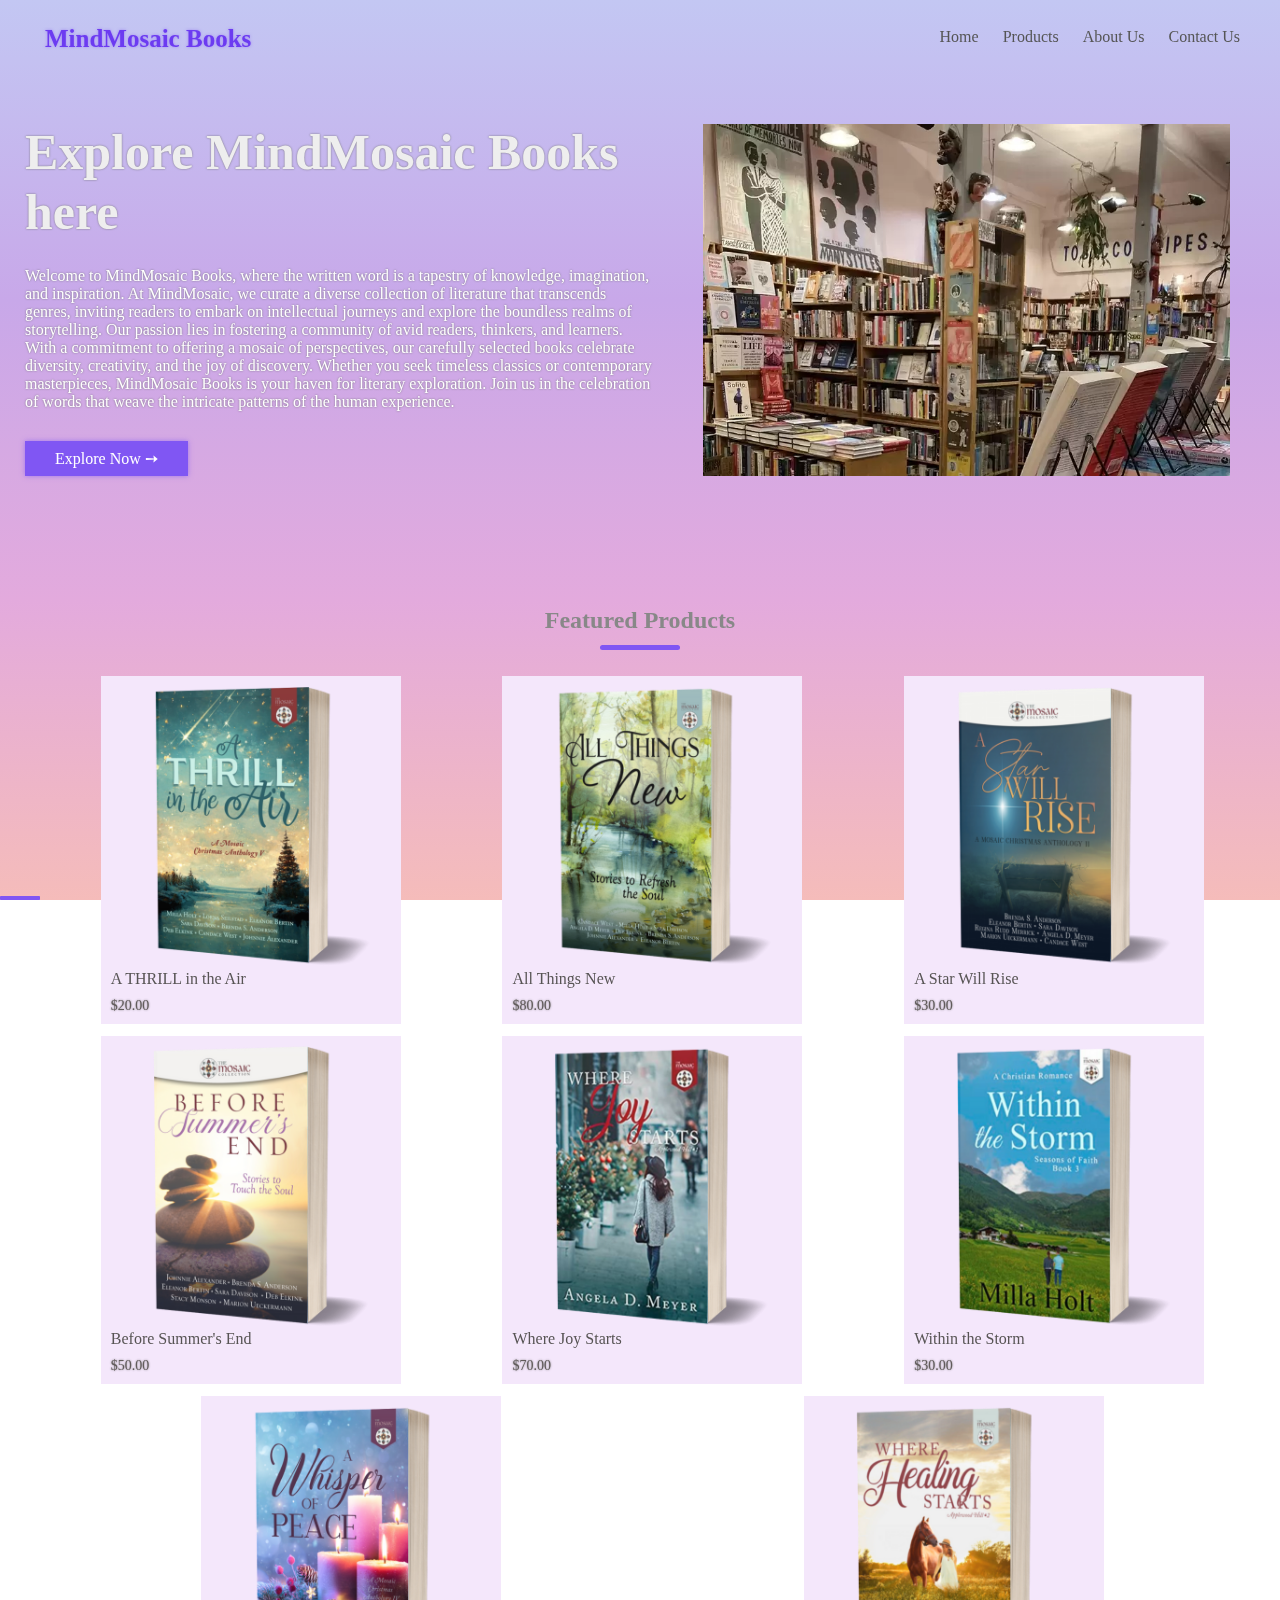
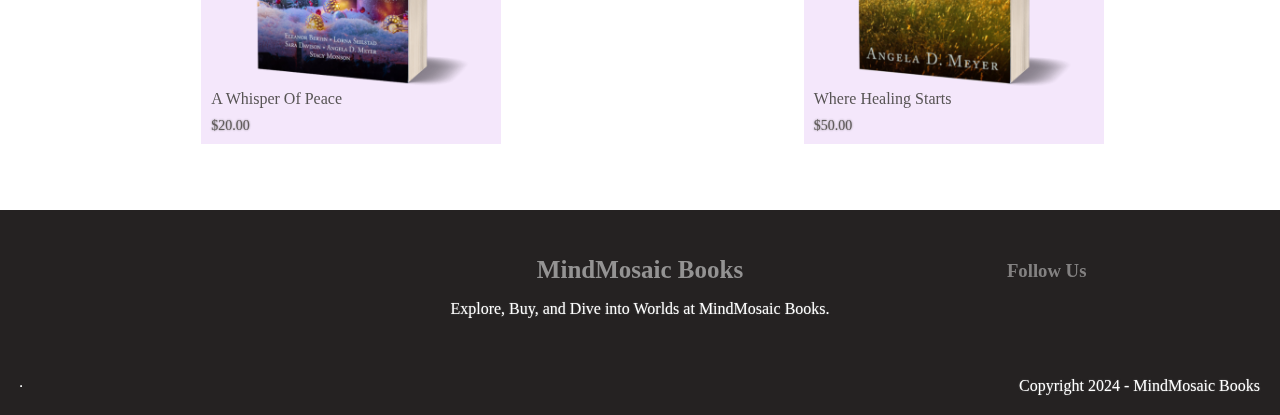
<file: MINIPROJECT/index.html>
<!DOCTYPE html>
<html lang="en">
<head>
  <meta charset="UTF-8">
  <meta name="viewport" content="width=device-width, initial-scale=1.0">
  <title>Document</title>
  <link rel="stylesheet" href="https://cdnjs.cloudflare.com/ajax/libs/font-awesome/6.5.1/css/all.min.css" integrity="sha512-DTOQO9RWCH3ppGqcWaEA1BIZOC6xxalwEsw9c2QQeAIftl+Vegovlnee1c9QX4TctnWMn13TZye+giMm8e2LwA==" crossorigin="anonymous" referrerpolicy="no-referrer" />
  <link rel="stylesheet" href="style.css">
</head>
<body>
  <main>
    <div class="container">
      <!-- Start Navbar -->
      <div class="navbar">
        <div class="logo">
          <a href="index.html" class="logo-red"><i class="fa-solid fa-book"></i>MindMosaic Books</a>
        </div>
        <nav>
          <ul>
            <li><a href="index.html">Home</a></li>
            <li><a href="product.html">Products</a></li>
            <li><a href="about.html">About Us</a></li>
            <li><a href="contact.html">Contact Us</a></li>
          </ul>
        </nav>
      </div>
    </div>
    <!-- End Navbar -->
    <!-- Start Banner -->
    <div class="row">
      <div class="col-1">
        <h1>Explore MindMosaic Books here</h1>
        <p>Welcome to MindMosaic Books, where the written word is a tapestry of knowledge, imagination, and inspiration. At MindMosaic, we curate a diverse collection of literature that transcends genres, inviting readers to embark on intellectual journeys and explore the boundless realms of storytelling. Our passion lies in fostering a community of avid readers, thinkers, and learners. With a commitment to offering a mosaic of perspectives, our carefully selected books celebrate diversity, creativity, and the joy of discovery. Whether you seek timeless classics or contemporary masterpieces, MindMosaic Books is your haven for literary exploration. Join us in the celebration of words that weave the intricate patterns of the human experience.
        </p>
        <a href="product.html" class="btn">Explore Now &#10137;</a>
      </div>
      <div class="col-1">
        <img src="img.jpg" alt="img" />
      </div>
    </div>
    <!-- End Banner -->
    <!-- start category
    <div class="categories">
      <div class="small-container">
        <div class="row">
          <div class="col-3">
            <img src="img5.webp" alt="">
            </div>
       
          <div class="col-3">
            <img src="img2.webp" alt="">
            </div>
      
          <div class="col-3">
            <img src="img7.webp" alt="">
            </div>
      
          </div>
      </div>
    </div> -->
    <!-- Start Featured Products -->
    <div class="featured">
      <div class="small-container">
        <h2 class="title">Featured Products</h2>
        <div class="row" id="product-list">
          <div class="col-4" data-target="#modal1">
            <img src="img1.jpg" />
            <h4 class="product-name">A THRILL in the Air</h4>
            <div class="rating">
              <i class="fa fa-star"></i>
              <i class="fa fa-star"></i>
              <i class="fa fa-star"></i>
              <i class="fa fa-star"></i>
              <i class="fa fa-star"></i>
            </div>
            <p>$20.00</p>
          </div>
          <div class="col-4" data-target="#modal2">
            <img src="img2.webp" />
            <h4 class="product-name">All Things New</h4>
            <div class="rating">
              <i class="fa fa-star"></i>
              <i class="fa fa-star"></i>
              <i class="fa fa-star"></i>
              <i class="fa fa-star"></i>
              <i class="fa fa-star"></i>
            </div>
            <p>$80.00</p>
          </div>
          <div class="col-4" data-target="#modal3">
            <img src="img3.webp" />
            <h4 class="product-name">A Star Will Rise</h4>
            <div class="rating">
              <i class="fa fa-star"></i>
              <i class="fa fa-star"></i>
              <i class="fa fa-star"></i>
              <i class="fa fa-star"></i>
              <i class="fa fa-star"></i>
            </div>
            <p>$30.00</p>
          </div>
          <div class="col-4" data-target="#modal4">
            <img src="img4.webp" />
            <h4 class="product-name">Before Summer's End</h4>
            <div class="rating">
              <i class="fa fa-star"></i>
              <i class="fa fa-star"></i>
              <i class="fa fa-star"></i>
              <i class="fa fa-star"></i>
              <i class="fa fa-star"></i>
            </div>
            <p>$50.00</p>
          </div>
          <div class="col-4" data-target="#modal5">
            <img src="img5.webp" />
            <h4 class="product-name">Where Joy Starts</h4>
            <div class="rating">
              <i class="fa fa-star"></i>
              <i class="fa fa-star"></i>
              <i class="fa fa-star"></i>
              <i class="fa fa-star"></i>
              <i class="fa fa-star"></i>
            </div>
            <p>$70.00</p>
          </div>
          <div class="col-4" data-target="#modal6">
            <img src="img6.webp" />
            <h4 class="product-name">Within the Storm</h4>
            <div class="rating">
              <i class="fa fa-star"></i>
              <i class="fa fa-star"></i>
              <i class="fa fa-star"></i>
              <i class="fa fa-star"></i>
              <i class="fa fa-star"></i>
            </div>
            <p>$30.00</p>
          </div>
          <div class="col-4" data-target="#modal7">
            <img src="img7.webp" />
            <h4 class="product-name">A Whisper Of Peace</h4>
            <div class="rating">
              <i class="fa fa-star"></i>
              <i class="fa fa-star"></i>
              <i class="fa fa-star"></i>
              <i class="fa fa-star"></i>
              <i class="fa fa-star"></i>
            </div>
            <p>$20.00</p>
          </div>
          <div class="col-4" data-target="#modal8">
            <img src="img8.webp" />
            <h4 class="product-name">Where Healing Starts</h4>
            <div class="rating">
              <i class="fa fa-star"></i>
              <i class="fa fa-star"></i>
              <i class="fa fa-star"></i>
              <i class="fa fa-star"></i>
              <i class="fa fa-star"></i>
            </div>
            <p>$50.00</p>
          </div> 
        </div> 
      </div>  
   </div>   
   <!-- footer -->
  <div class="footer">
    <div class="footer-col-1">
    <a href="index.html" class="logo-white"><i class="fa-solid fa-book"></i></a>
    </div>
    <div class="footer-col-2">
    <a href="index.html" class="logo-white">MindMosaic Books</a>
    <p>Explore, Buy, and Dive into Worlds at MindMosaic Books.</p>
    </div>
    <div class="footer-col-4">
    <h3>Follow Us</h3>
    <a href="#"><i id="ib" class="fa-brands fa-facebook" aria-hidden="true"></i></a>
    <a href="#"><i id="ib" class="fa-brands fa-twitter"></i></a>
    <a href="#"><i id="ip" class="fa-brands fa-instagram"></i></a>
    <a href="#"><i id="ig" class="fa-brands fa-whatsapp"></i></a>
    </div>
  </div>
  <div class="hr">
    <hr>
    <p class="copyright">Copyright 2024 - MindMosaic Books</p>
  </div>

</main>
     <!-- model -->
     <div class="modal" id="modal1">
      <div class="single-item">
       <div class="small-container">
           <div class="modal-header">
               <button class="close-modal">&times; </button>
           </div> 
           <div class="row">
               <div class="col-2">
                   <img src="img1.jpg" width="100%" />
               </div>
               <div class="col-2">
                    <p>Home / Books</p>
                    <h1>A THRILL in the Air</h1>
                    <h4>Quantity: </h4>
                    <h4>Price: $20</h4>
                    <select>
                       <option>1</option>
                       <option>2</option>
                       <option>3</option>
                       <option>4</option>
                       <option>5</option>
                   </select> 
                   <br>
               <a href="" class="btn">Add To Cart</a> 
               </div>
           </div>
       </div>
      </div>         
   </div>
    <div class="modal" id="modal2">
        <div class="single-item">
         <div class="small-container">
             <div class="modal-header">
                 <button class="close-modal">&times; </button>
             </div> 
             <div class="row">
                 <div class="col-2">
                     <img src="img2.webp" width="100%" />
                 </div>
                 <div class="col-2">
                      <p>Home / Books</p>
                      <h1>All Things New</h1>
                      <h4>Quantity: </h4>
                      <h4>Price: $80</h4>
                      <select>
                         <option>1</option>
                         <option>2</option>
                         <option>3</option>
                         <option>4</option>
                         <option>5</option>
                     </select> 
                     <br>
                 <a href="" class="btn">Add To Cart</a> 
                 </div>
             </div>
         </div>
        </div>         
     </div>
     <div class="modal" id="modal3">
        <div class="single-item">
         <div class="small-container">
             <div class="modal-header">
                 <button class="close-modal">&times; </button>
             </div> 
             <div class="row">
                 <div class="col-2">
                     <img src="img3.webp" width="100%" />
                 </div>
                 <div class="col-2">
                      <p>Home / Books</p>
                      <h1>A Star Will Rise</h1>
                      <h4>Quantity: </h4>
                      <h4>Price: $30</h4>
                      <select>
                         <option>1</option>
                         <option>2</option>
                         <option>3</option>
                         <option>4</option>
                         <option>5</option>
                     </select> 
                     <br>
                 <a href="" class="btn">Add To Cart</a> 
                 </div>
             </div>
         </div>
        </div>         
     </div>
     <div class="modal" id="modal4">
        <div class="single-item">
         <div class="small-container">
             <div class="modal-header">
                 <button class="close-modal">&times; </button>
             </div> 
             <div class="row">
                 <div class="col-2">
                     <img src="img4.webp" width="100%" />
                 </div>
                 <div class="col-2">
                      <p>Home / Books</p>
                      <h1>Before Summer's</h1>
                      <h4>Quantity: </h4>
                      <h4>Price: $50</h4>
                      <select>
                         <option>1</option>
                         <option>2</option>
                         <option>3</option>
                         <option>4</option>
                         <option>5</option>
                     </select> 
                     <br>
                 <a href="" class="btn">Add To Cart</a> 
                 </div>
             </div>
         </div>
        </div>         
     </div>
     <div class="modal" id="modal5">
      <div class="single-item">
       <div class="small-container">
           <div class="modal-header">
               <button class="close-modal">&times; </button>
           </div> 
           <div class="row">
               <div class="col-2">
                   <img src="img5.webp" width="100%" />
               </div>
               <div class="col-2">
                    <p>Home / Books</p>
                    <h1>Where Joy Starts</h1>
                    <h4>Quantity: </h4>
                    <h4>Price: $70</h4>
                    <select>
                       <option>1</option>
                       <option>2</option>
                       <option>3</option>
                       <option>4</option>
                       <option>5</option>
                   </select> 
                   <br>
               <a href="" class="btn">Add To Cart</a> 
               </div>
           </div>
       </div>
      </div>         
   </div>
    <div class="modal" id="modal6">
        <div class="single-item">
         <div class="small-container">
             <div class="modal-header">
                 <button class="close-modal">&times; </button>
             </div> 
             <div class="row">
                 <div class="col-2">
                     <img src="img6.webp" width="100%" />
                 </div>
                 <div class="col-2">
                      <p>Home / Books</p>
                      <h1>Within the Storm</h1>
                      <h4>Quantity: </h4>
                      <h4>Price: $30</h4>
                      <select>
                         <option>1</option>
                         <option>2</option>
                         <option>3</option>
                         <option>4</option>
                         <option>5</option>
                     </select> 
                     <br>
                 <a href="" class="btn">Add To Cart</a> 
                 </div>
             </div>
         </div>
        </div>         
     </div>
     <div class="modal" id="modal7">
        <div class="single-item">
         <div class="small-container">
             <div class="modal-header">
                 <button class="close-modal">&times; </button>
             </div> 
             <div class="row">
                 <div class="col-2">
                     <img src="img7.webp" width="100%" />
                 </div>
                 <div class="col-2">
                      <p>Home / Books</p>
                      <h1>A Whisper Of Peace</h1>
                      <h4>Quantity: </h4>
                      <h4>Price: $20</h4>
                      <select>
                         <option>1</option>
                         <option>2</option>
                         <option>3</option>
                         <option>4</option>
                         <option>5</option>
                     </select> 
                     <br>
                 <a href="" class="btn">Add To Cart</a> 
                 </div>
             </div>
         </div>
        </div>         
     </div>
     <div class="modal" id="modal8">
        <div class="single-item">
         <div class="small-container">
             <div class="modal-header">
                 <button class="close-modal">&times; </button>
             </div> 
             <div class="row">
                 <div class="col-2">
                     <img src="img8.webp" width="100%" />
                 </div>
                 <div class="col-2">
                      <p>Home / Books</p>
                      <h1>Where healing starts</h1>
                      <h4>Quantity: </h4>
                      <h4>Price: $50</h4>
                      <select>
                         <option>1</option>
                         <option>2</option>
                         <option>3</option>
                         <option>4</option>
                         <option>5</option>
                     </select> 
                     <br>
                 <a href="" class="btn">Add To Cart</a> 
                 </div>
             </div>
         </div>
        </div>         
     </div>
     <script src="script.js"></script>
</body>
</html>
</file>
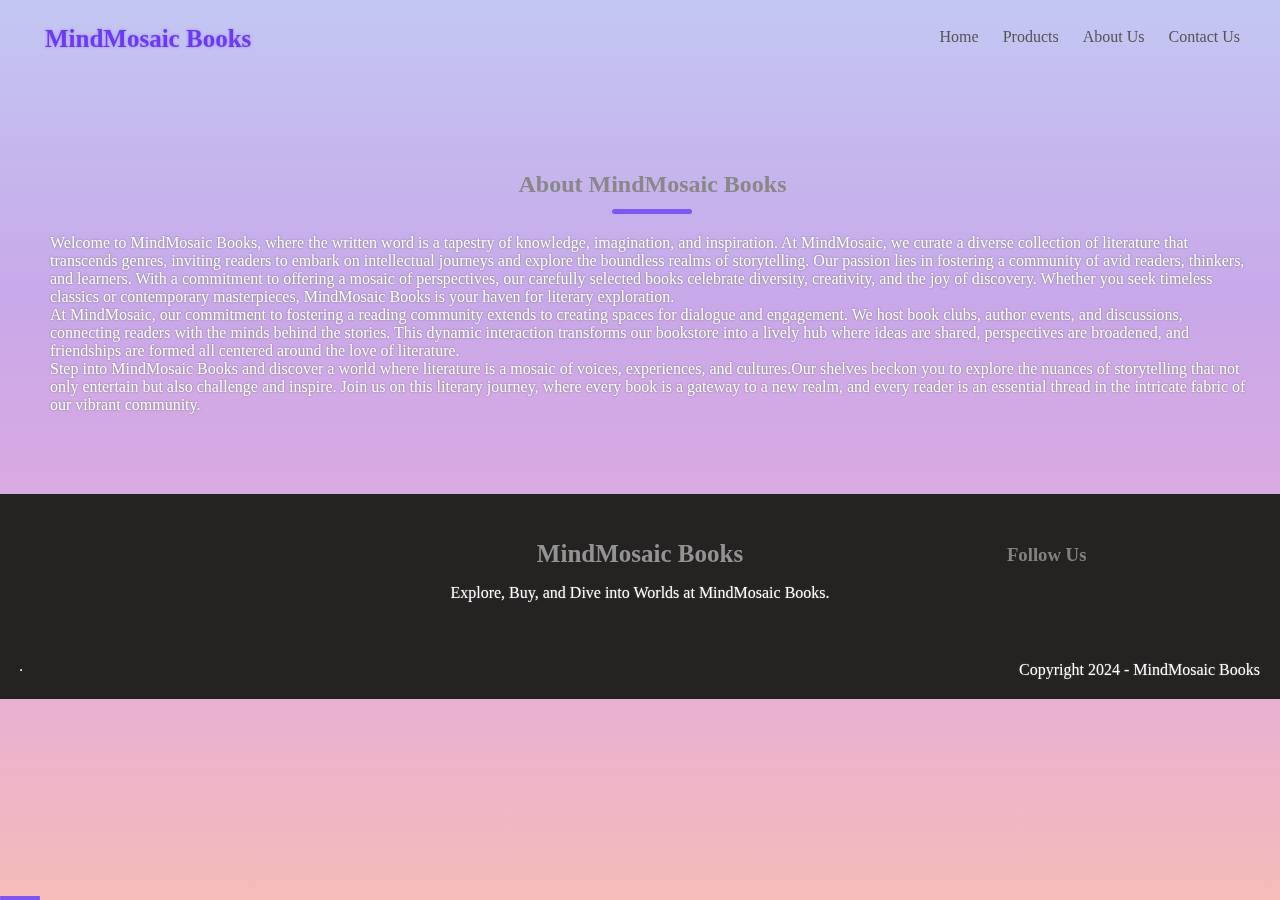
<file: MINIPROJECT/about.html>
<!DOCTYPE html>
<html lang="en">
  <head>
    <meta charset="UTF-8">
    <meta name="viewport" content="width=device-width, initial-scale=1.0">
    <link rel="stylesheet" href="https://cdnjs.cloudflare.com/ajax/libs/font-awesome/6.5.1/css/all.min.css" integrity="sha512-DTOQO9RWCH3ppGqcWaEA1BIZOC6xxalwEsw9c2QQeAIftl+Vegovlnee1c9QX4TctnWMn13TZye+giMm8e2LwA==" crossorigin="anonymous" referrerpolicy="no-referrer" />
    <title>Document</title>
    <link rel="stylesheet" href="style.css">
  </head>
<body>
  <main>
  <div class="container">
    <!-- Start Navbar -->
    <div class="navbar">
      <div class="logo">
        <a href="index.html" class="logo-red"><i class="fa-solid fa-book"></i>MindMosaic Books</a>
      </div>
      <nav>
        <ul>
          <li><a href="index.html">Home</a></li>
          <li><a href="product.html">Products</a></li>
          <li><a href="about.html">About Us</a></li>
          <li><a href="contact.html">Contact Us</a></li>
        </ul>
      </nav>
    </div>
  </div>
    <!-- End Navbar -->
    <!-----Start About Us content------>
    <div class="single-product">
    <div class="small-container">
    <div class="row">
    <h2 class="title">About MindMosaic Books</h2>
    <p>Welcome to MindMosaic Books, where the written word is a tapestry of knowledge, imagination, and inspiration. At MindMosaic, we curate a diverse collection of literature that transcends genres, inviting readers to embark on intellectual journeys and explore the boundless realms of storytelling. Our passion lies in fostering a community of avid readers, thinkers, and learners. With a commitment to offering a mosaic of perspectives, our carefully selected books celebrate diversity, creativity, and the joy of discovery. Whether you seek timeless classics or contemporary masterpieces, MindMosaic Books is your haven for literary exploration. </p>
    <p>At MindMosaic, our commitment to fostering a reading community extends to creating spaces for dialogue and engagement. We host book clubs, author events, and discussions, connecting readers with the minds behind the stories. This dynamic interaction transforms our bookstore into a lively hub where ideas are shared, perspectives are broadened, and friendships are formed all centered around the love of literature.</p>
    <p>Step into MindMosaic Books and discover a world where literature is a mosaic of voices, experiences, and cultures.Our shelves beckon you to explore the nuances of storytelling that not only entertain but also challenge and inspire. Join us on this literary journey, where every book is a gateway to a new realm, and every reader is an essential thread in the intricate fabric of our vibrant community. </p>
    </div>
    </div>
    </div>
    <!-----End About Us content----->
    <!-- footer -->
  <div class="footer">
    <div class="footer-col-1">
    <a href="index.html" class="logo-white"><i class="fa-solid fa-book"></i></a>
    </div>
    <div class="footer-col-2">
    <a href="index.html" class="logo-white">MindMosaic Books</a>
    <p>Explore, Buy, and Dive into Worlds at MindMosaic Books.</p>
    </div>
    <div class="footer-col-4">
    <h3>Follow Us</h3>
    <a href="#"><i id="ib" class="fa-brands fa-facebook" aria-hidden="true"></i></a>
    <a href="#"><i id="ib" class="fa-brands fa-twitter"></i></a>
    <a href="#"><i id="ip" class="fa-brands fa-instagram"></i></a>
    <a href="#"><i id="ig" class="fa-brands fa-whatsapp"></i></a>
    </div>
  </div>
  <div class="hr">
    <hr>
    <p class="copyright">Copyright 2024 - MindMosaic Books</p>
  </div>

  </main>
</body>
</html>
</file>
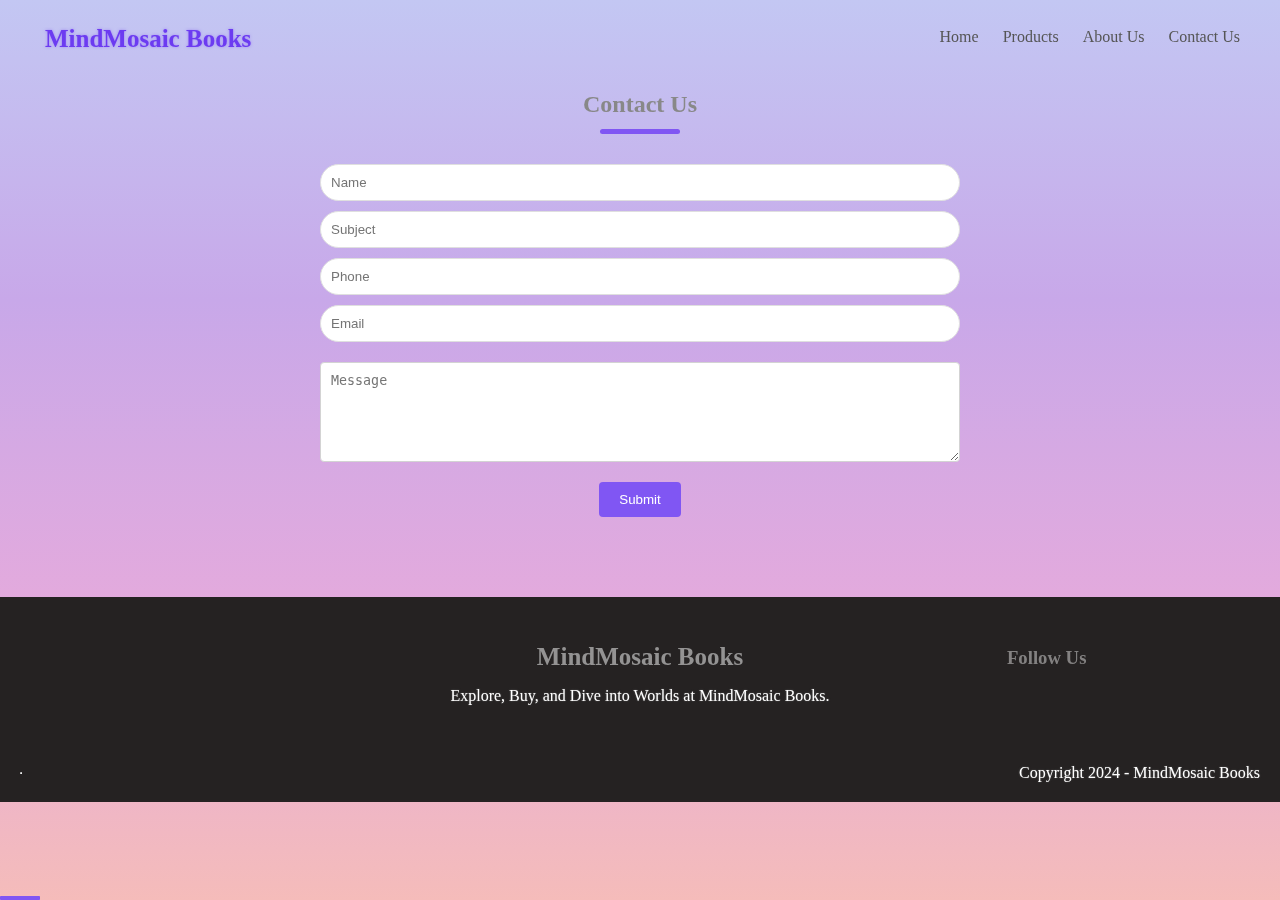
<file: MINIPROJECT/contact.html>
<!DOCTYPE html>
<html lang="en">
  <head>
    <meta charset="UTF-8">
    <meta name="viewport" content="width=device-width, initial-scale=1.0">
    <link rel="stylesheet" href="https://cdnjs.cloudflare.com/ajax/libs/font-awesome/6.5.1/css/all.min.css" integrity="sha512-DTOQO9RWCH3ppGqcWaEA1BIZOC6xxalwEsw9c2QQeAIftl+Vegovlnee1c9QX4TctnWMn13TZye+giMm8e2LwA==" crossorigin="anonymous" referrerpolicy="no-referrer" />
    <title>Document</title>
    <link rel="stylesheet" href="style.css">
  </head>
<body>
  <main>
    <div class="container">
      <!-- Start Navbar -->
      <div class="navbar">
        <div class="logo">
          <a href="index.html" class="logo-red"><i class="fa-solid fa-book"></i>MindMosaic Books</a>
        </div>
        <nav>
          <ul>
            <li><a href="index.html">Home</a></li>
            <li><a href="product.html">Products</a></li>
            <li><a href="about.html">About Us</a></li>
            <li><a href="contact.html">Contact Us</a></li>
          </ul>
        </nav>
      </div>
    </div>
    <!-- End Navbar -->
    <!----Start Contact Us Form----->
<div class="wrapper">
    <h2 class="title">Contact Us</h2>
    <div class="contact">
    <div id="error_message">
    </div>
    <form action="" id="myform" onsubmit="return validate();">
    <div class="input_field">
    <input type="text" placeholder="Name" id="name">
    </div>
    <div class="input_field">
    <input type="text" placeholder="Subject" id="subject">
    </div>
    <div class="input_field">
    <input type="text" placeholder="Phone" id="phone">
    </div>
    <div class="input_field">
    <input type="text" placeholder="Email" id="email">
    </div>
    <div class="input_field">
    </div>
    <textarea placeholder="Message" id="message"></textarea>
    </div>
    <div class="submitbtn">
    <input type="submit">
    </div>
    </form>
</div>
    <!----End Contact Us Form----->
    <!-- footer -->
  <div class="footer">
    <div class="footer-col-1">
    <a href="index.html" class="logo-white"><i class="fa-solid fa-book"></i></a>
    </div>
    <div class="footer-col-2">
    <a href="index.html" class="logo-white">MindMosaic Books</a>
    <p>Explore, Buy, and Dive into Worlds at MindMosaic Books.</p>
    </div>
    <div class="footer-col-4">
    <h3>Follow Us</h3>
    <a href="#"><i id="ib" class="fa-brands fa-facebook" aria-hidden="true"></i></a>
    <a href="#"><i id="ib" class="fa-brands fa-twitter"></i></a>
    <a href="#"><i id="ip" class="fa-brands fa-instagram"></i></a>
    <a href="#"><i id="ig" class="fa-brands fa-whatsapp"></i></a>
    </div>
  </div>
  <div class="hr">
    <hr>
    <p class="copyright">Copyright 2024 - MindMosaic Books</p>
  </div>

  </main>
   <script src="script.js"></script>
</body>
</html>
</file>
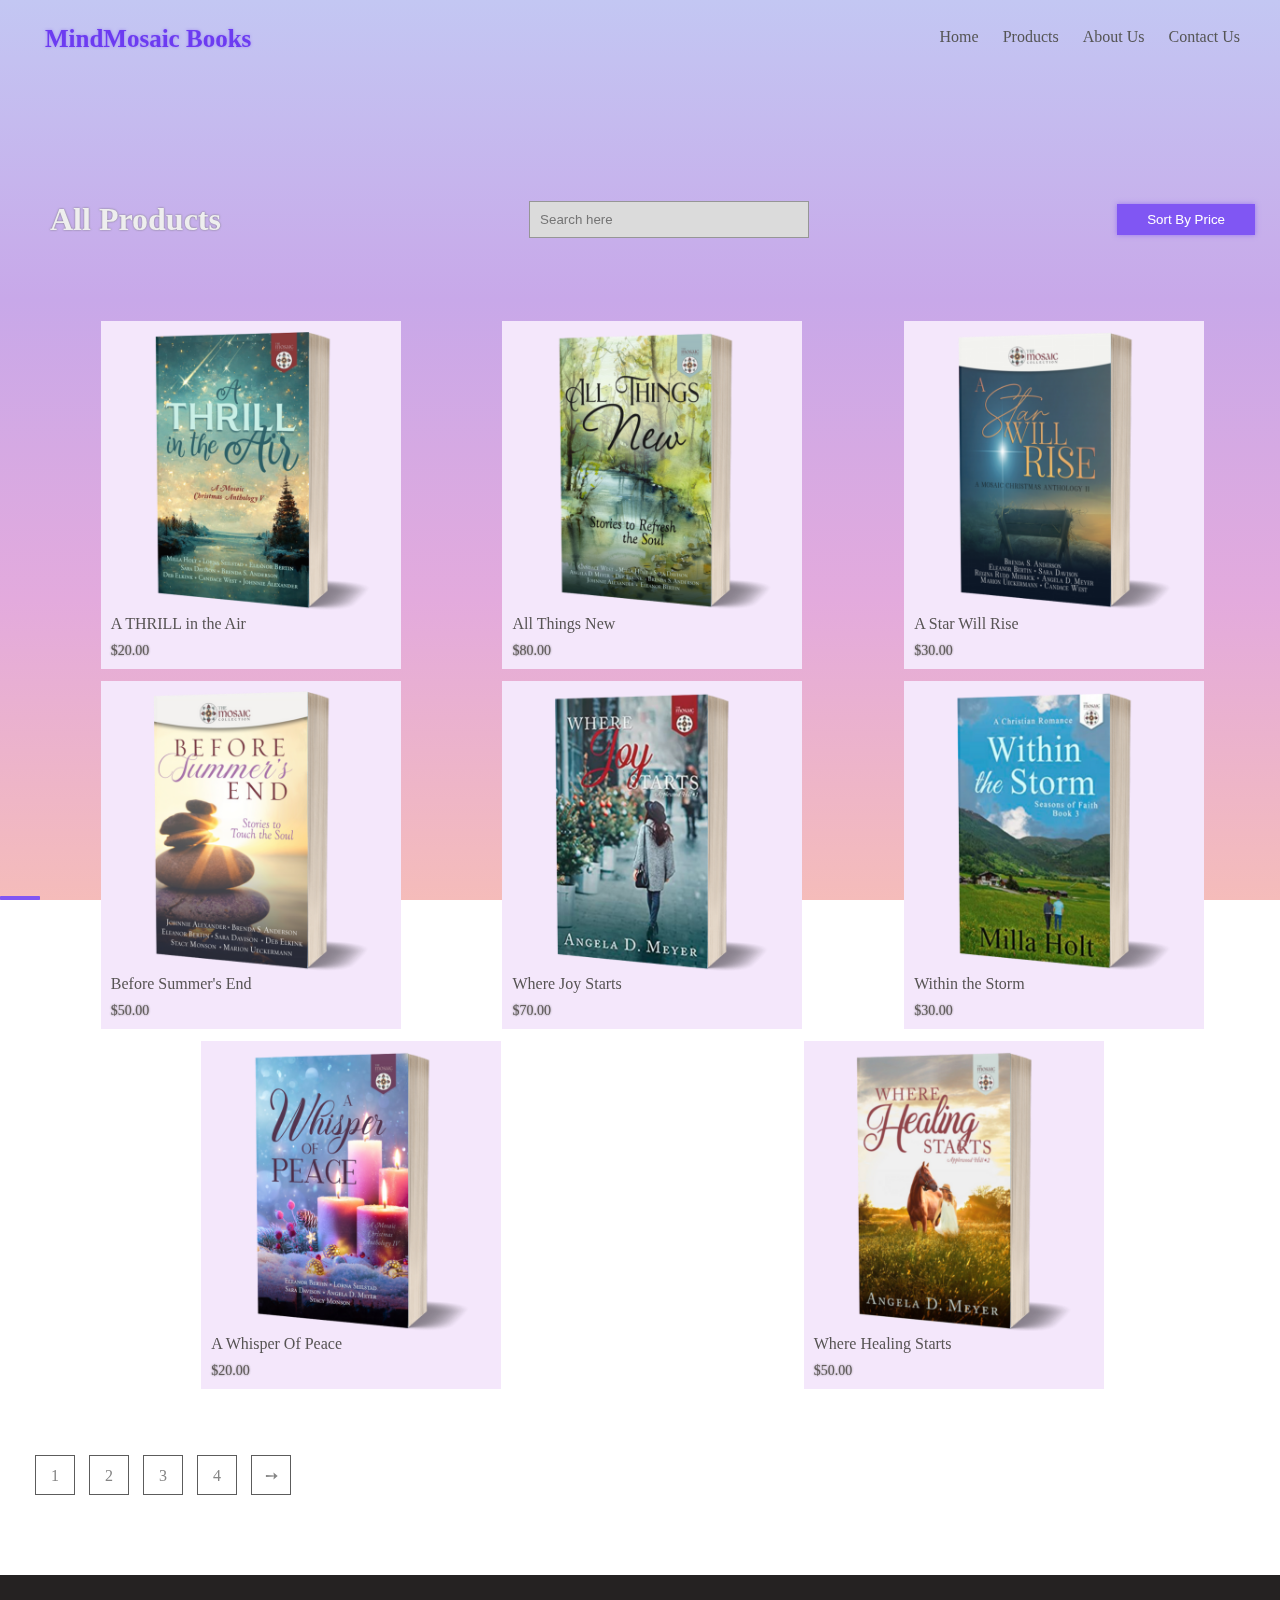
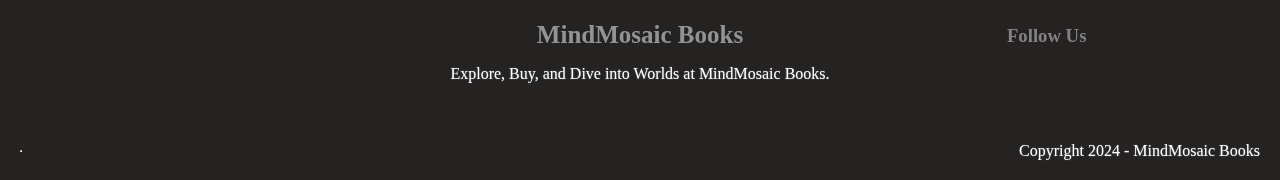
<file: MINIPROJECT/product.html>
<!DOCTYPE html>
<html lang="en">
  <head>
    <meta charset="UTF-8">
    <meta name="viewport" content="width=device-width, initial-scale=1.0">
    <link rel="stylesheet" href="https://cdnjs.cloudflare.com/ajax/libs/font-awesome/6.5.1/css/all.min.css" integrity="sha512-DTOQO9RWCH3ppGqcWaEA1BIZOC6xxalwEsw9c2QQeAIftl+Vegovlnee1c9QX4TctnWMn13TZye+giMm8e2LwA==" crossorigin="anonymous" referrerpolicy="no-referrer" />
    <title>Document</title>
    <link rel="stylesheet" href="style.css">
  </head>
<body>
<main>
  <div class="container">
    <!-- Start Navbar -->
    <div class="navbar">
      <div class="logo">
        <a href="index.html" class="logo-red"><i class="fa-solid fa-book"></i>MindMosaic Books</a>
      </div>
      <nav>
        <ul>
          <li><a href="index.html">Home</a></li>
          <li><a href="product.html">Products</a></li>
          <li><a href="about.html">About Us</a></li>
          <li><a href="contact.html">Contact Us</a></li>
        </ul>
      </nav>
    </div>
  </div>
    <!-- End Navbar -->
    <!-- <! -----Start All Products-----> 
<div class="featured">
<div
class="small-container">
<div class="row row-2">
  <h1>All Products</h1>
<!---- Search Filter----->
<input id="search" onkeyup="filter ()" type="text"
placeholder="Search here">
<!----Sort Filter ----->
<button onclick="sortList ()" class="sortbtn">Sort By Price
</button>
</div><div class="row" id="product-list">
  <div class="col-4" data-target="#modal1">
    <img src="img1.jpg" />
    <h4 class="product-name">A THRILL in the Air</h4>
    <div class="rating">
      <i class="fa fa-star"></i>
      <i class="fa fa-star"></i>
      <i class="fa fa-star"></i>
      <i class="fa fa-star"></i>
      <i class="fa fa-star"></i>
    </div>
    <p>$20.00</p>
  </div>
  <div class="col-4" data-target="#modal2">
    <img src="img2.webp" />
    <h4 class="product-name">All Things New</h4>
    <div class="rating">
      <i class="fa fa-star"></i>
      <i class="fa fa-star"></i>
      <i class="fa fa-star"></i>
      <i class="fa fa-star"></i>
      <i class="fa fa-star"></i>
    </div>
    <p>$80.00</p>
  </div>
  <div class="col-4" data-target="#modal3">
    <img src="img3.webp" />
    <h4 class="product-name">A Star Will Rise</h4>
    <div class="rating">
      <i class="fa fa-star"></i>
      <i class="fa fa-star"></i>
      <i class="fa fa-star"></i>
      <i class="fa fa-star"></i>
      <i class="fa fa-star"></i>
    </div>
    <p>$30.00</p>
  </div>
  <div class="col-4" data-target="#modal4">
    <img src="img4.webp" />
    <h4 class="product-name">Before Summer's End</h4>
    <div class="rating">
      <i class="fa fa-star"></i>
      <i class="fa fa-star"></i>
      <i class="fa fa-star"></i>
      <i class="fa fa-star"></i>
      <i class="fa fa-star"></i>
    </div>
    <p>$50.00</p>
  </div>
  <div class="col-4" data-target="#modal5">
    <img src="img5.webp" />
    <h4 class="product-name">Where Joy Starts</h4>
    <div class="rating">
      <i class="fa fa-star"></i>
      <i class="fa fa-star"></i>
      <i class="fa fa-star"></i>
      <i class="fa fa-star"></i>
      <i class="fa fa-star"></i>
    </div>
    <p>$70.00</p>
  </div>
  <div class="col-4" data-target="#modal6">
    <img src="img6.webp" />
    <h4 class="product-name">Within the Storm</h4>
    <div class="rating">
      <i class="fa fa-star"></i>
      <i class="fa fa-star"></i>
      <i class="fa fa-star"></i>
      <i class="fa fa-star"></i>
      <i class="fa fa-star"></i>
    </div>
    <p>$30.00</p>
  </div>
  <div class="col-4" data-target="#modal7">
    <img src="img7.webp" />
    <h4 class="product-name">A Whisper Of Peace</h4>
    <div class="rating">
      <i class="fa fa-star"></i>
      <i class="fa fa-star"></i>
      <i class="fa fa-star"></i>
      <i class="fa fa-star"></i>
      <i class="fa fa-star"></i>
    </div>
    <p>$20.00</p>
  </div>
  <div class="col-4" data-target="#modal8">
    <img src="img8.webp" />
    <h4 class="product-name">Where Healing Starts</h4>
    <div class="rating">
      <i class="fa fa-star"></i>
      <i class="fa fa-star"></i>
      <i class="fa fa-star"></i>
      <i class="fa fa-star"></i>
      <i class="fa fa-star"></i>
    </div>
    <p>$50.00</p>
  </div>
</div>
<div class="page-btn">
<span>1</span>
<span>2</span>
<span>3</span>
<span>4</span>
<span>&#10137; </span>
</div>
</div>
</div>
<!-----End All Products----->
       <!-- footer -->
  <div class="footer">
    <div class="footer-col-1">
    <a href="index.html" class="logo-white"><i class="fa-solid fa-book"></i></a>
    </div>
    <div class="footer-col-2">
    <a href="index.html" class="logo-white">MindMosaic Books</a>
    <p>Explore, Buy, and Dive into Worlds at MindMosaic Books.</p>
    </div>
    <div class="footer-col-4">
    <h3>Follow Us</h3>
    <a href="#"><i id="ib" class="fa-brands fa-facebook" aria-hidden="true"></i></a>
    <a href="#"><i id="ib" class="fa-brands fa-twitter"></i></a>
    <a href="#"><i id="ip" class="fa-brands fa-instagram"></i></a>
    <a href="#"><i id="ig" class="fa-brands fa-whatsapp"></i></a>
    </div>
  </div>
  <div class="hr">
    <hr>
    <p class="copyright">Copyright 2024 - MindMosaic Books</p>
  </div>

    </main>
   <!-- model -->
   <div class="modal" id="modal1">
    <div class="single-item">
     <div class="small-container">
         <div class="modal-header">
             <button class="close-modal">&times; </button>
         </div> 
         <div class="row">
             <div class="col-2">
                 <img src="img1.jpg" width="100%" />
             </div>
             <div class="col-2">
                  <p>Home / Books</p>
                  <h1>A THRILL in the Air</h1>
                  <h4>Quantity: </h4>
                  <h4>Price: $20</h4>
                  <select>
                     <option>1</option>
                     <option>2</option>
                     <option>3</option>
                     <option>4</option>
                     <option>5</option>
                 </select> 
                 <br>
             <a href="" class="btn">Add To Cart</a> 
             </div>
         </div>
     </div>
    </div>         
 </div>
  <div class="modal" id="modal2">
      <div class="single-item">
       <div class="small-container">
           <div class="modal-header">
               <button class="close-modal">&times; </button>
           </div> 
           <div class="row">
               <div class="col-2">
                   <img src="img2.webp" width="100%" />
               </div>
               <div class="col-2">
                    <p>Home / Books</p>
                    <h1>All Things New</h1>
                    <h4>Quantity: </h4>
                    <h4>Price: $80</h4>
                    <select>
                       <option>1</option>
                       <option>2</option>
                       <option>3</option>
                       <option>4</option>
                       <option>5</option>
                   </select> 
                   <br>
               <a href="" class="btn">Add To Cart</a> 
               </div>
           </div>
       </div>
      </div>         
   </div>
   <div class="modal" id="modal3">
      <div class="single-item">
       <div class="small-container">
           <div class="modal-header">
               <button class="close-modal">&times; </button>
           </div> 
           <div class="row">
               <div class="col-2">
                   <img src="img3.webp" width="100%" />
               </div>
               <div class="col-2">
                    <p>Home / Books</p>
                    <h1>A Star Will Rise</h1>
                    <h4>Quantity: </h4>
                    <h4>Price: $30</h4>
                    <select>
                       <option>1</option>
                       <option>2</option>
                       <option>3</option>
                       <option>4</option>
                       <option>5</option>
                   </select> 
                   <br>
               <a href="" class="btn">Add To Cart</a> 
               </div>
           </div>
       </div>
      </div>         
   </div>
   <div class="modal" id="modal4">
      <div class="single-item">
       <div class="small-container">
           <div class="modal-header">
               <button class="close-modal">&times; </button>
           </div> 
           <div class="row">
               <div class="col-2">
                   <img src="img4.webp" width="100%" />
               </div>
               <div class="col-2">
                    <p>Home / Books</p>
                    <h1>Before Summer's</h1>
                    <h4>Quantity: </h4>
                    <h4>Price: $50</h4>
                    <select>
                       <option>1</option>
                       <option>2</option>
                       <option>3</option>
                       <option>4</option>
                       <option>5</option>
                   </select> 
                   <br>
               <a href="" class="btn">Add To Cart</a> 
               </div>
           </div>
       </div>
      </div>         
   </div>
   <div class="modal" id="modal5">
    <div class="single-item">
     <div class="small-container">
         <div class="modal-header">
             <button class="close-modal">&times; </button>
         </div> 
         <div class="row">
             <div class="col-2">
                 <img src="img5.webp" width="100%" />
             </div>
             <div class="col-2">
                  <p>Home / Books</p>
                  <h1>Where Joy Starts</h1>
                  <h4>Quantity: </h4>
                  <h4>Price: $70</h4>
                  <select>
                     <option>1</option>
                     <option>2</option>
                     <option>3</option>
                     <option>4</option>
                     <option>5</option>
                 </select> 
                 <br>
             <a href="" class="btn">Add To Cart</a> 
             </div>
         </div>
     </div>
    </div>         
 </div>
  <div class="modal" id="modal6">
      <div class="single-item">
       <div class="small-container">
           <div class="modal-header">
               <button class="close-modal">&times; </button>
           </div> 
           <div class="row">
               <div class="col-2">
                   <img src="img6.webp" width="100%" />
               </div>
               <div class="col-2">
                    <p>Home / Books</p>
                    <h1>Within the Storm</h1>
                    <h4>Quantity: </h4>
                    <h4>Price: $30</h4>
                    <select>
                       <option>1</option>
                       <option>2</option>
                       <option>3</option>
                       <option>4</option>
                       <option>5</option>
                   </select> 
                   <br>
               <a href="" class="btn">Add To Cart</a> 
               </div>
           </div>
       </div>
      </div>         
   </div>
   <div class="modal" id="modal7">
      <div class="single-item">
       <div class="small-container">
           <div class="modal-header">
               <button class="close-modal">&times; </button>
           </div> 
           <div class="row">
               <div class="col-2">
                   <img src="img7.webp" width="100%" />
               </div>
               <div class="col-2">
                    <p>Home / Books</p>
                    <h1>A Whisper Of Peace</h1>
                    <h4>Quantity: </h4>
                    <h4>Price: $20</h4>
                    <select>
                       <option>1</option>
                       <option>2</option>
                       <option>3</option>
                       <option>4</option>
                       <option>5</option>
                   </select> 
                   <br>
               <a href="" class="btn">Add To Cart</a> 
               </div>
           </div>
       </div>
      </div>         
   </div>
   <div class="modal" id="modal8">
      <div class="single-item">
       <div class="small-container">
           <div class="modal-header">
               <button class="close-modal">&times; </button>
           </div> 
           <div class="row">
               <div class="col-2">
                   <img src="img8.webp" width="100%" />
               </div>
               <div class="col-2">
                    <p>Home / Books</p>
                    <h1>Where healing starts</h1>
                    <h4>Quantity: </h4>
                    <h4>Price: $50</h4>
                    <select>
                       <option>1</option>
                       <option>2</option>
                       <option>3</option>
                       <option>4</option>
                       <option>5</option>
                   </select> 
                   <br>
               <a href="" class="btn">Add To Cart</a> 
               </div>
           </div>
       </div>
      </div>         
   </div>

<script src="script.js"></script>


</body>
</html>
</file>
<file: MINIPROJECT/style.css>
*{
    margin: 0;
    padding: 0%;
    box-sizing: border-box;
   
}
/* Start Navbar css*/
main{
    width: 100%;
    height: auto;
   
}
main:before {
    content:"";
    position:fixed;
    left:0;
    top:0;
    right:0;
    bottom:0;
    z-index:-1; 
    background: #c3c7f3;
    background: linear-gradient(to bottom, #c3c7f3, #c8a8e9, #e3aadd, #f5bcba );
}
/* #f3dcdc */
.navbar{
    display: flex;
    align-items: center;
    padding: 20px;    
    max-width: 1300px;
    margin: auto;
    padding-left: 25px;
}
.logo-red{
    font-weight: bold;
    font-size: 25px;
    color: #6c3bf1;
    text-shadow: 0 0 3px #8056f391;
}
nav {
    flex: 1;
    text-align: right;
}
nav ul{
    display: inline-block;
    list-style-type: none;
}
nav ul li{
    display: inline-block;
    margin-right: 20px;
    line-height: 30px;
}
a{
    text-decoration: none;
    color: #555;
}
li:hover{
    transform: scale(1.1);
    transition: 0.5s;
}
nav ul li:after{
    content: '';
    background-color: #8056f3;
    width: 40px;
    height: 4px;
    border-radius: 5px;
    position: absolute;
    bottom: 0;
    left: 0;
}
/* End Navbar css*/
h1{
    color: #eeeeee;
    text-shadow: 0 0 2px #6d6d6df3;
}
p{
    color: #ffffff;
    text-shadow: 0 0 2px #666666e5;
}
.row{
    max-width: 1300px;
    margin: auto;
    display: flex;
    align-items: center;
    flex-wrap: wrap;
    justify-content: space-around;
    margin-bottom: 60px;
    padding-left: 25px;
}
.col-1 {
    flex-basis: 50%;
    min-width: 300px;
}
.col-1 img {
    max-width: 100%;
    padding: 50px 50px;
}
.col-1 h1 {
    font-size: 50px;
    line-height: 60px;
    margin: 25px 0px;
}
.btn, .sortbtn {
    display: inline-block;
    background-color: #8056f3;
    color: #fff;
    padding: 8px 30px;
    margin: 30px 0px;
}
.sortbtn{
    box-shadow: 0 0 5px #8056f3a2;
    border: #8056f3;
}
.btn{ 
    box-shadow: 0 0 5px #8056f39d;
    transform: scale(1);
}

.btn:hover{
    box-shadow: 0 0 10px #8056f3d3;
    transition: 0.3s;
    transform: scale(1.01) ;
}
.header {
    background-color: #f2f2f2;
}
.header.row{
    margin-top: 70px;
}
/* End Banner css*/
/* Categories css
.categories{
    margin: 70px 0px;
}
.small-container{
    max-width: 1080px;
    margin: auto;
    padding-left: 25px;
    padding-right: 25px;
}
.col-3{
    flex-basis: 30%;
    min-width: 250px;
    margin-bottom: 30px;
    background-color: #bc24ca;
}
.col-3 img {
    width: 100%;
} */
/* .col-3
{
  position: relative;
  width: 320px;
  height: 400px;
  display: flex;
  justify-content: center;
  align-items: center;
  margin: 40px 30px;
  transition: 0.5s;
}

.col-3::before
{
  content:' ';
  position: absolute;
  top: 0;
  left: 50px;
  width: 50%;
  height: 100%;
  text-decoration: none;
  background: #fff;
  border-radius: 8px;
  transform: skewX(15deg);
  transition: 0.5s;
}

.col-3::after
{
  content:'';
  position: absolute;
  top: 0;
  left: 50;
  width: 50%;
  height: 100%;
  background: #fff;
  border-radius: 8px;
  transform: skewX(15deg);
  transition: 0.5s;
  filter: blur(30px);
}

.col-3:hover:before,
.col-3:hover:after
{
  transform: skewX(0deg);
  left: 20px;
  width: calc(100% - 90px);
  background: linear-gradient(315deg, #03a9f4, #ff0058);
} */
/* End Categories css*/
/* Featured css */
    featured {
    margin-bottom: 80px;
    }
    .small-container{
    margin: auto;
    padding-left: 25px;
    padding-right: 25px;
    }
    .col-4 {
    max-width: 300px;
    flex-basis: 238;
    padding: 10px;
    cursor: pointer;
    min-width: 200px;
    margin-bottom: 50px;
    margin: 6px;
    background: #f4e7fb;
    transition: transform 0.8s ease-in-out;
    }
    .col-4 p{
        color: #615b5b;
    }
    .col-4 img {
    width: 100%;
    }
    .title{text-align: center;
    margin: 0 auto 80px;
    position: relative;
    line-height: 60px;
    color: #888888;
    }
    .title:after{
    content: '';
    background-color: #8056f3;
    width: 80px;
    height: 5px;
    border-radius: 5px;
    position: absolute;
    bottom: 0;
    left: 50%;
    transform: translateX(-50%);
    }
    .col-4 h4{color: #575454;font-weight: normal;
    margin-bottom: 10px;
    }
    .col-4 p{
    font-size: 14px;
    }
    .rating .fa{
    color: orange;
    font-size: 20px;
    margin: 0;
    }
    .col-4:hover{
    transform: scale(0.9);
    }
    /* End Featured css */    
/* Footer css */
.footer {
    background-color: #252222;
    padding: 30px;
    display: flex;
    justify-content: space-around;
    text-align: center;
    width: 100%;
  }
  .footer-col-1{
    margin-top: 25px;
  }
  .footer-col-1, .footer-col-2, .footer-col-4  {
    flex: 1;
  }
  .footer .logo-white {
    color: #949393;
    text-decoration: none;
    font-weight: bold;
  }
  .footer-col-4 h3{
    margin-top: 20px;
    color: rgba(150, 149, 149, 0.833);
  }
  .footer hr{
    border: none;
    background: #b5b5b5;
    height: 1px;
    margin: 20px;
  }
  .copyright{
    text-align: center;
  }
  .hr {
    background-color: #252222;
    padding: 20px;
    display: flex;
    justify-content: space-between;
    align-items: center;
  }
  i{
    background-repeat: no-repeat;
    margin: 10px;
    font-size: 30px;
  } 
  i:hover{
    transition: 1s;
    transform: scale(0.9);text-shadow: 0 0 3px #c4c6c9dc;
  }
  #ib:hover{
    color: #0467d1;
    
}
  #ip:hover{
    color: rgb(233, 28, 233);
  }
  #ig:hover{
    color: rgb(8, 177, 50);
  }
   /* Modal css */
.close-modal {
    background: none;
    color: black;
    border: none;
    font-size: 3.5rem;
    cursor: pointer;
}
.modal {
    max-width: 50%;
    height: 60%;
    position: fixed;
    top: -500%;
    left: 50%;
    transform: translate (-50%, -50%);
    transition: top 0.3s ease-in-out;
    border: 1px solid #ccc;
    border-radius: 10px;
    overflow: hidden;
    z-index: 2;
    background-color: #fff;
    overflow: auto;
}
.modal .row{
    margin: auto;
    display: flex;
    align-items: center;
    justify-content: space-around;
    margin-bottom: 60px;
    padding-left: 25px;
}
.col-2 {
    flex-basis: 50%;
    min-width: 300px;
}
.col-2 img {
    max-width: 100%;
    padding: 50px 50px;
}
.col-2 h1 {
    font-size: 50px;
    line-height: 60px;
    margin: 25px 0px;
}
.modal.active {
    left: 25%;
    top: 20%;
}
.modal-header {
    display: flex;
    flex-direction: row-reverse;
}
.modal {
    padding: 0.75rem;
}
/* END MODAL */
#overlay{
    display: none;
    position: fixed;
    top: 0;
    left: 0;
    width: 100%;
    height: 100%;
    background-color: rgba(0, 0, 0, 0.3);
}
#overlay.active{
    display: block;
}
/* Search in product page css  */
.row-2{
    justify-content: space-between;
    margin: 100px auto 50px;
}
select {
    border: 1px solid #8056f3;
    padding: 5px;
}
select ::focus {
    outline: none;
}
.page-btn{
    max-width: 1400px;
    margin-bottom: 80px;
    margin-left: auto;
}
.page-btn span {
    display: inline-block;
    border: 1px solid #5c5c5c;
    color: #858585;
    margin-left: 10px;
    width: 40px;
    height: 40px;
    text-align: center;
    line-height: 40px;
    cursor: pointer;
}
.page-btn span:hover{
    background-color: #8056f3;
    color: #f7f7f7;
}
.single-product {
    margin-top: 80px;
    margin-bottom: 80px;
}
.single-product .col-2 img {
    padding: 0;
}
.single-product .col-2{
    padding: 20px;
}
.modal .col-2 h1{
    color: #5c5555;
    font-size: xx-large;
}
.modal .col-2 p{
    color: #000;
}
.single-product h4{
    margin: 20px 0px;
    font-size: 22px;
    font-weight: bold;
}
.single-product select{
    display: block;
    padding: 10px;
    margin-top: 10px;
}

.logo-white{
    font-weight: bold;
    font-size: 25px;
    color: #fff;
    line-height: 60px;
}
#search {
    background-color: #dbdbdb;
border: 1px solid hsl(0, 0%, 59%);
padding: 10px;
width: 280px;
}
.wrapper {
    width: 100%;
    display: flex;
    justify-content: center;
    align-items: center;
    flex-direction: column;
}
.title {
    text-align: center;
    font-size: 24px;
    margin-bottom: 20px;
}
.contact {
    width: 50%;
    display: flex;
    flex-direction: column;
    align-items: center;
    justify-content: center;
}
#error_message {
    color: #632ff1;
    font-weight: bold;
    margin-bottom: 10px;
}
form {
    width: 100%;
    display: flex;
    flex-direction: column;
}
.input_field {
    width: 100%;
    display: flex;
    justify-content: center;
    align-items: center;
    margin-bottom: 10px;
}
.input_field input {
    width: 100%;
    padding: 10px;
    border: 1px solid #dfdfdf;
    border-radius: 20px;
}
textarea {
    width: 100%;
    padding: 10px;
    border: 1px solid #d3d3d3;
    border-radius: 4px;
    height: 100px;
}
.submitbtn {
    width: 100%;
    display: flex;
    justify-content: center;
    margin-top: 20px;
    margin-bottom: 80px;
}
.submitbtn input {
    padding: 10px 20px;
    background-color: #8056f3;
    color: #fff;
    border: none;
    border-radius: 4px;
    cursor: pointer;
}
.submitbtn input:hover{
    box-shadow: 0 0 10px #8056f3da;
    transition: 0.5s;
    transform: scale(1.01);
}
</file>
